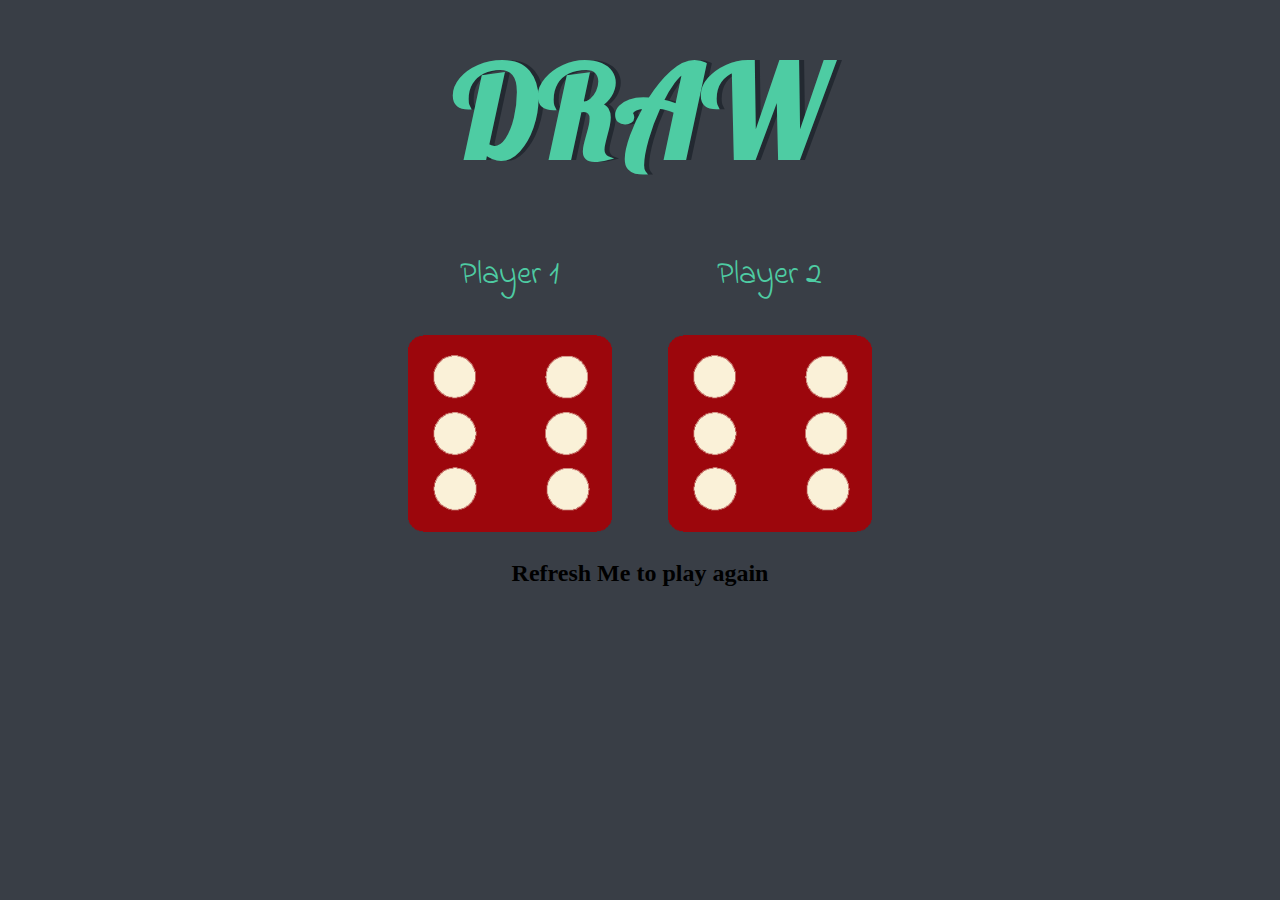
<file: index.html>
<!DOCTYPE html>
<html lang="en" dir="ltr">
  <head>
    <meta charset="utf-8">
    <title>Dicee</title>
    <link rel="stylesheet" href="style.css">
    <link href="https://fonts.googleapis.com/css?family=Indie+Flower|Lobster" rel="stylesheet">

  </head>
  <body>

    <div class="container">
      <h1>Refresh Me</h1>
      <div class="dice">
        <p>Player 1</p>
        <img class="img1" src="images/dice6.png">
      </div>

      <div class="dice">
        <p>Player 2</p>
        <img class="img2" src="images/dice6.png">
      </div>
      <br/>
        <h2>Refresh Me to play again</h2>
    </div>

    <script src="script.js"></script>
  </body>

  
</html>
</file>
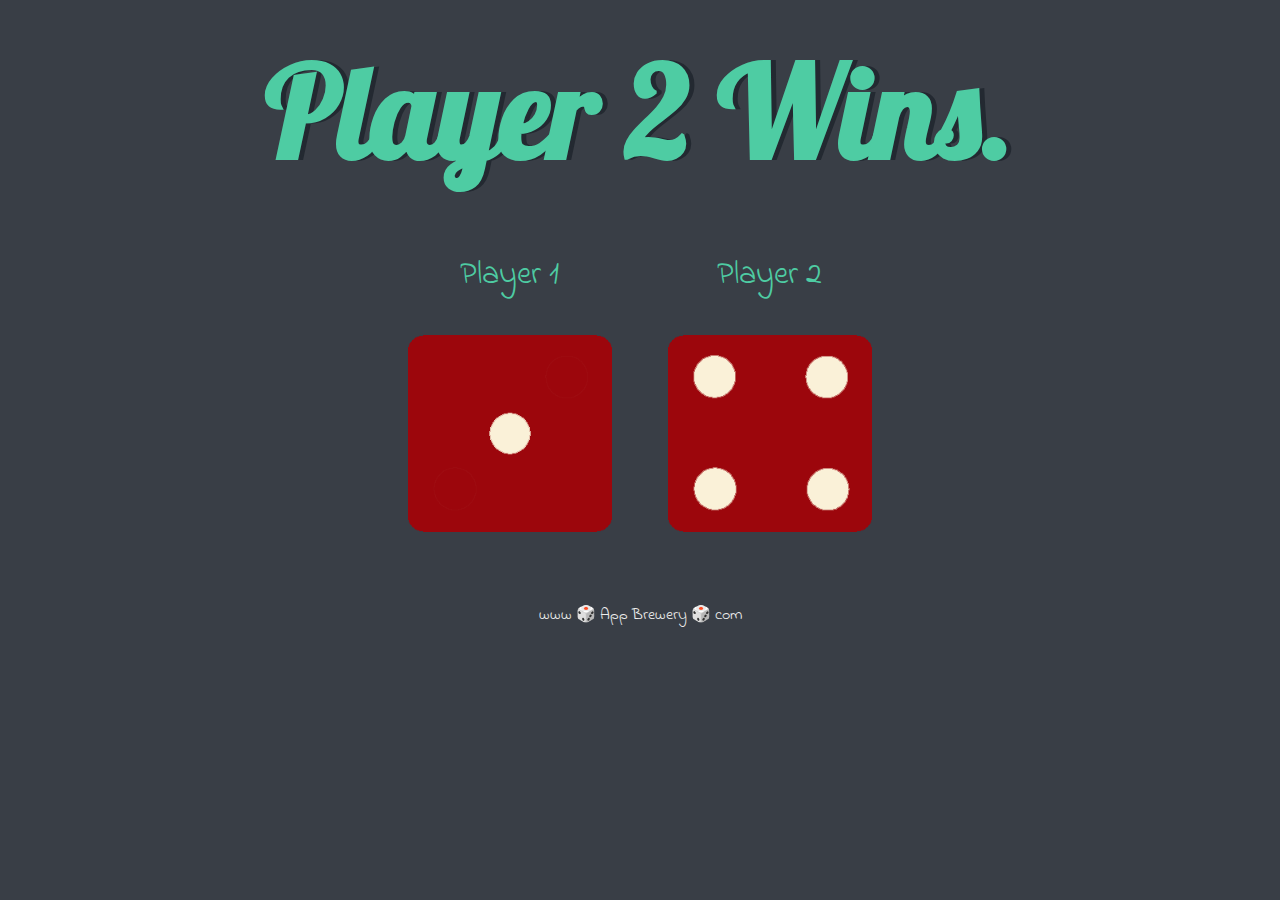
<file: dicegame.html>
<!DOCTYPE html>
<html lang="en" dir="ltr">
  <head>
    <meta charset="utf-8">
    <title>Dicee</title>
    <link rel="stylesheet" href="style.css">
    <link href="https://fonts.googleapis.com/css?family=Indie+Flower|Lobster" rel="stylesheet">

  </head>
  <body>

    <div class="container">
      <h1>Refresh Me</h1>
      <div class="dice">
        <p>Player 1</p>
        <img class="img1" src="images/dice6.png">
      </div>

      <div class="dice">
        <p>Player 2</p>
        <img class="img2" src="images/dice6.png">
      </div>

    </div>

    <script src="script.js"></script>
  </body>

  <footer>
    www 🎲 App Brewery 🎲 com
  </footer>
</html>
</file>
<file: style.css>
.container {
    width: 70%;
    margin: auto;
    text-align: center;
  }
  
  .dice {
    text-align: center;
    display: inline-block;
  
  }
  
  body {
    background-color: #393E46;
  }
  
  h1 {
    margin: 30px;
    font-family: 'Lobster', cursive;
    text-shadow: 5px 0 #232931;
    font-size: 8rem;
    color: #4ECCA3;
  }
  
  p {
    font-size: 2rem;
    color: #4ECCA3;
    font-family: 'Indie Flower', cursive;
  }
  
  img {
    width: 80%;
  }
  
  footer {
    margin-top: 5%;
    color: #EEEEEE;
    text-align: center;
    font-family: 'Indie Flower', cursive;
  
  }
</file>
